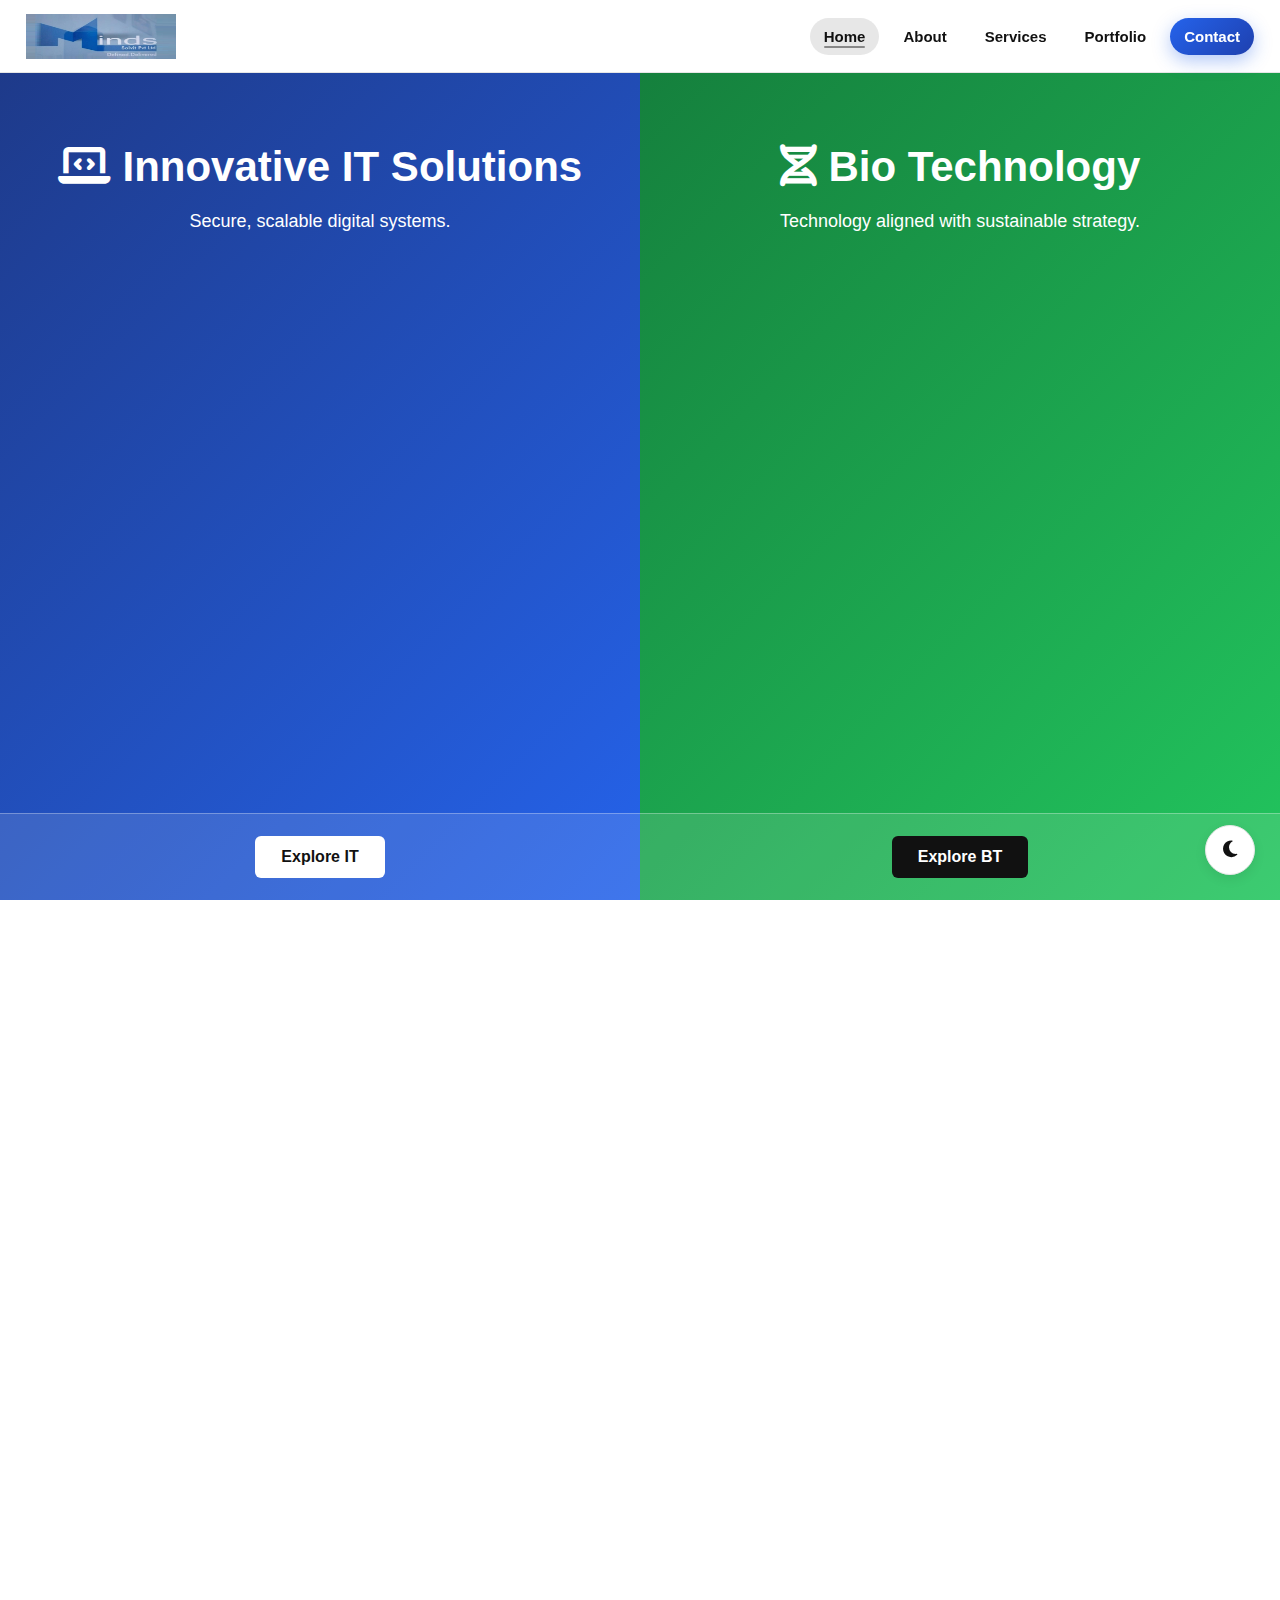
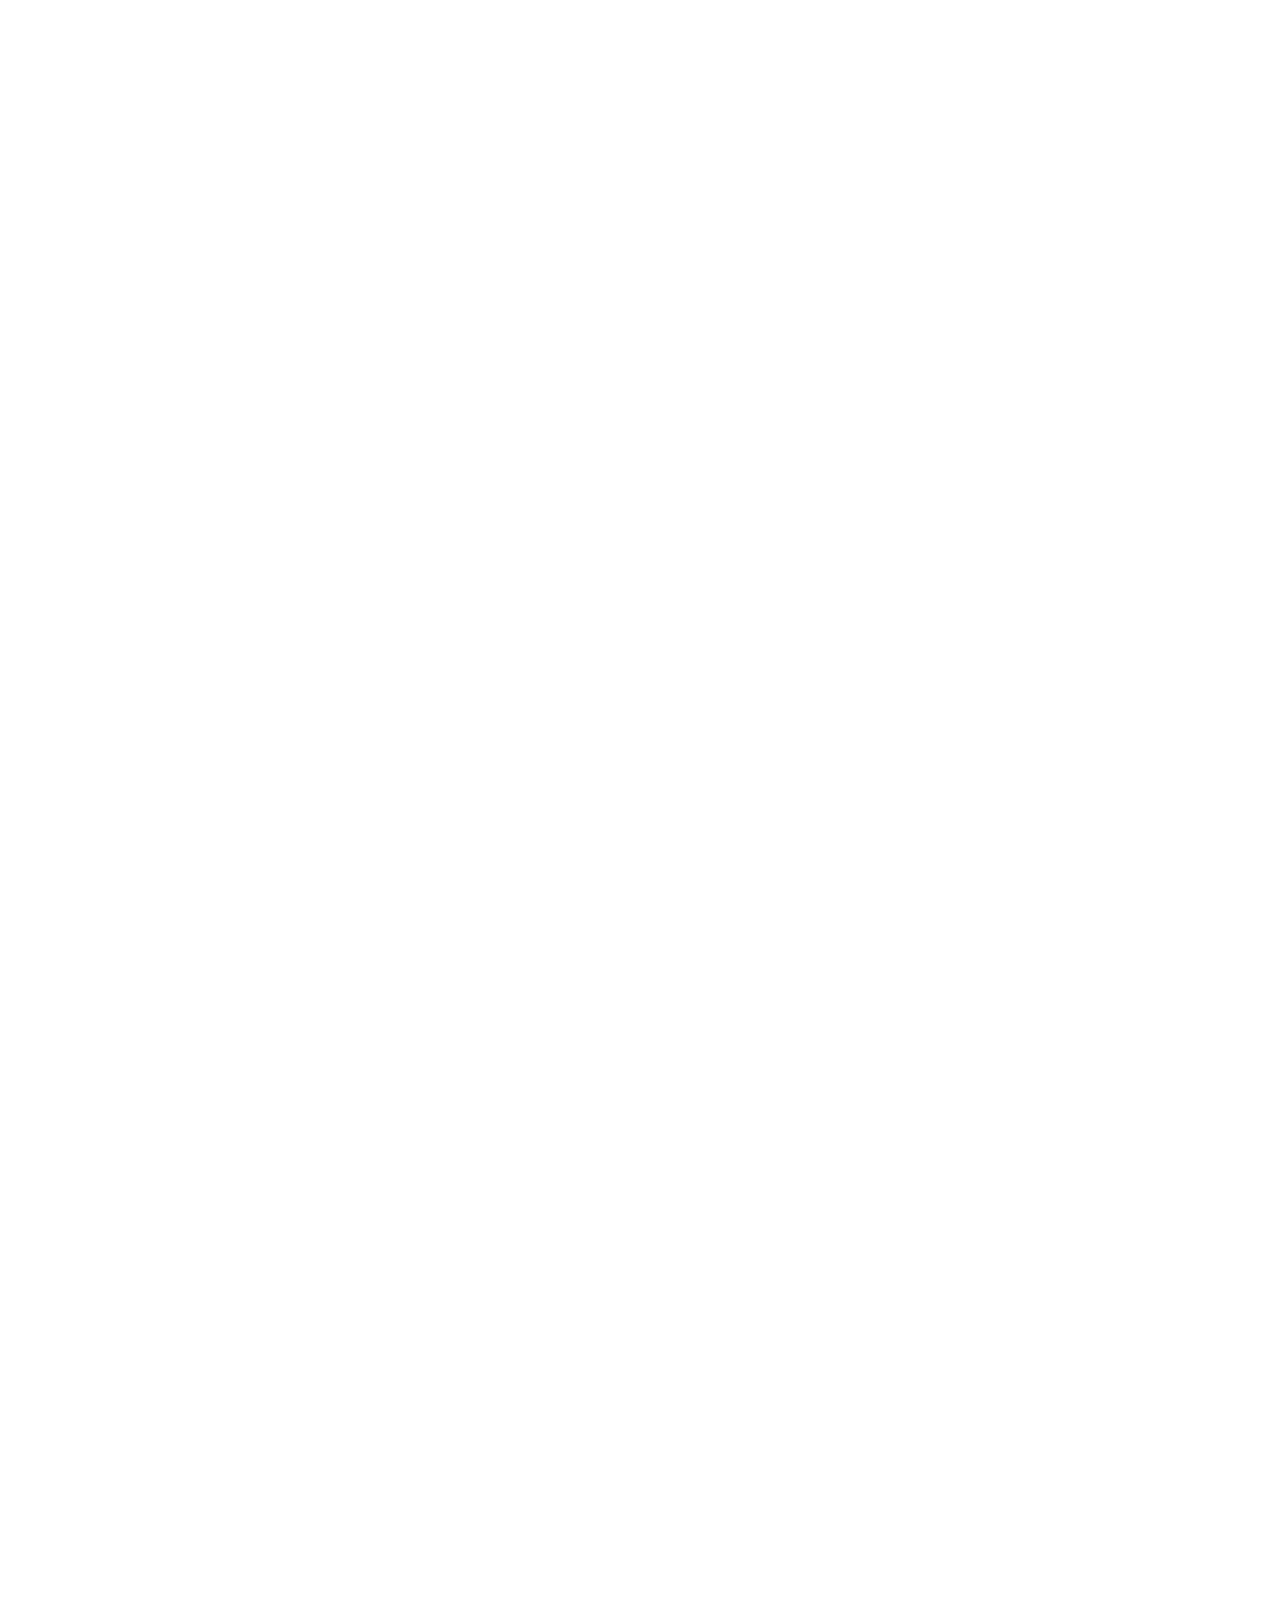
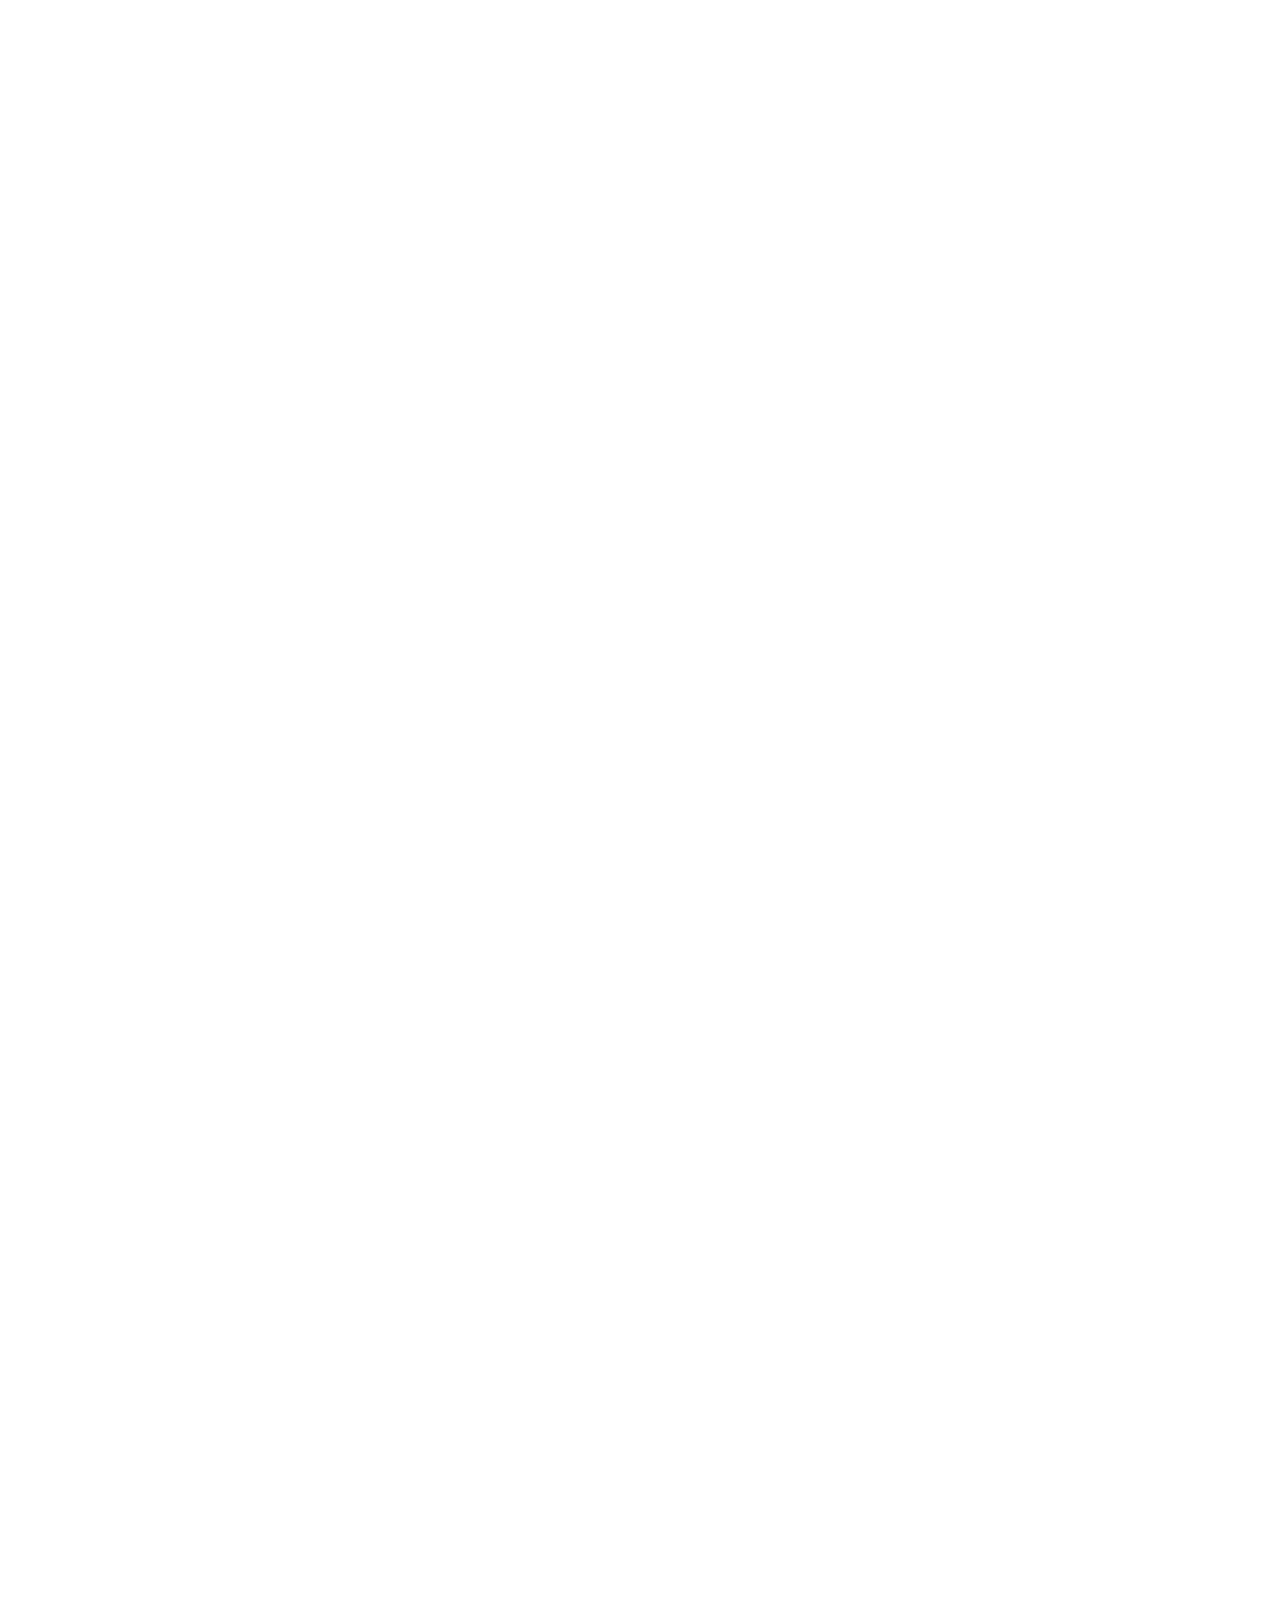
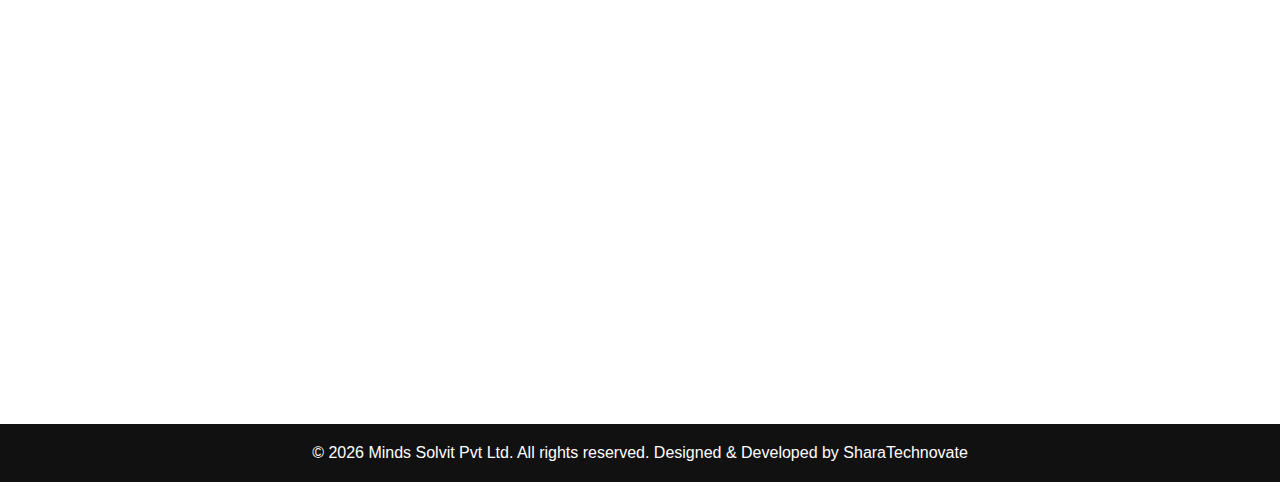
<file: index.html>
<!DOCTYPE html>
<html lang="en">
  <head>
    <meta charset="UTF-8" />
    <meta name="viewport" content="width=device-width, initial-scale=1.0" />
    <title>Minds Solvit Pvt Ltd</title>

    <!-- icons -->
    <link
      rel="stylesheet"
      href="https://cdnjs.cloudflare.com/ajax/libs/font-awesome/6.5.0/css/all.min.css"
    />

    <!-- my css -->
    <link rel="stylesheet" href="styles.css" />
  </head>

  <body>
    <!-- navbar -->
    <header class="navbar" id="navbar">
      <div class="logo">
        <a href="index.html">
          <img src="Mindsolve_logo.jpeg" alt="Minds Solvit Logo" />
        </a>
      </div>

      <!-- desktop menu -->
      <nav class="nav-links" aria-label="Primary navigation">
        <a href="#home" class="nav-link">Home</a>
        <a href="#about" class="nav-link">About</a>
        <a href="#services" class="nav-link">Services</a>
        <a href="#work" class="nav-link">Portfolio</a>
        <a href="#contact" class="nav-link nav-cta">Contact</a>
      </nav>

      <!-- hamburger for mobile -->
      <button
        class="nav-toggle"
        id="navToggle"
        type="button"
        aria-label="Open menu"
        aria-expanded="false"
      >
        <span></span>
        <span></span>
        <span></span>
      </button>

      <!-- mobile menu -->
      <div class="mobile-nav" id="mobileNav" aria-hidden="true">
        <div class="mobile-nav-panel">
          <a href="#home" class="nav-link">Home</a>
          <a href="#about" class="nav-link">About</a>
          <a href="#services" class="nav-link">Services</a>
          <a href="#work" class="nav-link">Portfolio</a>
          <a href="#contact" class="nav-link nav-cta">Contact</a>
        </div>
      </div>
    </header>

    <!-- hero split (IT + BT) -->
    <section class="hero" id="home">
      <!-- IT side -->
      <div class="hero-it">
        <div class="hero-content">
          <h1>
            <i class="fa-solid fa-laptop-code"></i>
            Innovative IT Solutions
          </h1>

          <div class="slider" id="itSlider">
            <p class="slide active">Secure, scalable digital systems.</p>
            <p class="slide">Connecting ideas to the digital world.</p>
            <p class="slide">Cloud-ready, future-proof solutions.</p>
            <p class="slide">Security-first engineering &amp; support.</p>
          </div>
        </div>

        <div class="hero-action">
          <a href="it.html" class="btn btn-light">Explore IT</a>
        </div>
      </div>

      <!-- BT side -->
      <div class="hero-bt">
        <div class="hero-content">
          <h1>
            <i class="fa-solid fa-dna"></i>
            Bio Technology
          </h1>

          <div class="slider" id="btSlider">
            <p class="slide active">Technology aligned with sustainable strategy.</p>
            <p class="slide">Traditional medicine backed by research.</p>
            <p class="slide">Healthcare innovation for better outcomes.</p>
            <p class="slide">Quality, safety &amp; scalable production.</p>
          </div>
        </div>

        <div class="hero-action">
          <a href="bt.html" class="btn btn-dark">Explore BT</a>
        </div>
      </div>
    </section>

    <!-- bridge (small connector below hero) -->
    <section class="bridge reveal" id="bridge">
      <div class="container">
        <h2 class="section-title parallax p1">One Partner. Two Strengths.</h2>
        <p class="section-subtitle parallax p2">
          We combine IT expertise with Bio Technology to deliver innovative, sustainable, and scalable
          business value.
        </p>
      </div>
    </section>

    <!-- about -->
    <section class="about section reveal" id="about">
      <div class="container">
        <h2 class="section-title parallax p1">About Minds Solvit</h2>

        <p class="about-text parallax p2">
          We build modern, scalable, and business-driven digital solutions. Our focus is premium
          design, performance, and long-term value.
        </p>

        <div class="stats parallax p3">
          <div class="stat">
            <div class="stat-number" data-target="10">0</div>
            <div class="stat-label">Years Experience</div>
          </div>

          <div class="stat">
            <div class="stat-number" data-target="150">0</div>
            <div class="stat-label">Projects Delivered</div>
          </div>

          <div class="stat">
            <div class="stat-number" data-target="100" data-suffix="%">0</div>
            <div class="stat-label">Client Satisfaction</div>
          </div>
        </div>
      </div>
    </section>

    <!-- services -->
    <section class="services-section section reveal" id="services">
      <div class="container services-wrap">
        <h2 class="section-title parallax p1">Our Services</h2>

        <p class="services-subtitle parallax p2">
          We provide end-to-end digital solutions designed to scale your business with modern technology
          and premium design.
        </p>

        <div class="services-grid parallax p3">
          <div class="service-card">
            <h3>Web Development</h3>
            <p>Modern, fast, and scalable websites built with clean code.</p>
          </div>

          <div class="service-card">
            <h3>Mobile Applications</h3>
            <p>High-performance Android &amp; iOS apps tailored for your business.</p>
          </div>

          <div class="service-card">
            <h3>UI / UX Design</h3>
            <p>Pixel-perfect interfaces focused on usability and conversions.</p>
          </div>

          <div class="service-card">
            <h3>Cloud &amp; DevOps</h3>
            <p>Secure, scalable infrastructure and deployment automation.</p>
          </div>
        </div>
      </div>
    </section>

    <!-- work -->
    <section class="work-section section reveal" id="work">
      <div class="container work-wrap">
        <h2 class="section-title parallax p1">Our Work</h2>

        <p class="section-subtitle parallax p2">
          A glimpse of projects where strategy, design, and technology come together to deliver real impact.
        </p>

        <div class="work-grid parallax p3">
          <div
            class="work-card"
            tabindex="0"
            data-title="Enterprise Website"
            data-tags="UI / UX • Development"
            data-desc="A modern enterprise website focused on performance, accessibility and clean design."
            data-stack="HTML • CSS • JavaScript"
            data-img="Mindsolve_logo.jpeg"
          >
            <img src="Mindsolve_logo.jpeg" alt="Enterprise Website" class="work-img" />

            <div class="work-overlay">
              <h3>Enterprise Website</h3>
              <p>UI / UX • Development</p>
              <button class="work-btn" type="button">View Project →</button>
            </div>
          </div>

          <div
            class="work-card"
            tabindex="0"
            data-title="Product Landing Page"
            data-tags="Branding • Web"
            data-desc="A conversion-focused landing page with clear messaging and strong visual hierarchy."
            data-stack="HTML • CSS"
            data-img="Mindsolve_logo.jpeg"
          >
            <img src="Mindsolve_logo.jpeg" alt="Product Landing Page" class="work-img" />

            <div class="work-overlay">
              <h3>Product Landing Page</h3>
              <p>Branding • Web</p>
              <button class="work-btn" type="button">View Project →</button>
            </div>
          </div>

          <div
            class="work-card"
            tabindex="0"
            data-title="Mobile App UI"
            data-tags="UI / UX • iOS / Android"
            data-desc="A clean mobile UI system with reusable components and smooth user journeys."
            data-stack="Figma • Design System"
            data-img="Mindsolve_logo.jpeg"
          >
            <img src="Mindsolve_logo.jpeg" alt="Mobile App UI" class="work-img" />

            <div class="work-overlay">
              <h3>Mobile App UI</h3>
              <p>UI / UX • iOS / Android</p>
              <button class="work-btn" type="button">View Project →</button>
            </div>
          </div>

          <div
            class="work-card"
            tabindex="0"
            data-title="Cloud Dashboard"
            data-tags="DevOps • Analytics"
            data-desc="A dashboard showing KPIs, alerts and monitoring status in a clean layout."
            data-stack="Cloud • DevOps • Analytics"
            data-img="Mindsolve_logo.jpeg"
          >
            <img src="Mindsolve_logo.jpeg" alt="Cloud Dashboard" class="work-img" />

            <div class="work-overlay">
              <h3>Cloud Dashboard</h3>
              <p>DevOps • Analytics</p>
              <button class="work-btn" type="button">View Project →</button>
            </div>
          </div>
        </div>
      </div>
    </section>

    <!-- testimonials -->
    <section class="testimonials-section section reveal" id="testimonials">
      <div class="container testimonials-wrap">
        <h2 class="section-title parallax p1">What Our Clients Say</h2>

        <p class="testimonials-subtitle parallax p2">
          Trusted by businesses for delivering reliable, scalable, and high-quality digital solutions.
        </p>

        <div class="testimonials-carousel parallax p3">
          <div class="testimonials-grid" id="testimonialsTrack">
            <div class="testimonial-card">
              <p class="testimonial-quote">
                Minds Solvit delivered exactly what we needed — clean design, scalable architecture, and
                excellent support.
              </p>
              <div class="testimonial-person">
                <div class="testimonial-name">Rajesh Kumar</div>
                <div class="testimonial-role">Founder, Tech Startup</div>
              </div>
            </div>

            <div class="testimonial-card">
              <p class="testimonial-quote">
                Professional team with deep technical expertise. Our website performance improved drastically.
              </p>
              <div class="testimonial-person">
                <div class="testimonial-name">Anita Sharma</div>
                <div class="testimonial-role">Marketing Head</div>
              </div>
            </div>

            <div class="testimonial-card">
              <p class="testimonial-quote">
                From UI/UX to deployment, everything was smooth and well planned. Highly recommended.
              </p>
              <div class="testimonial-person">
                <div class="testimonial-name">Vikram Reddy</div>
                <div class="testimonial-role">Operations Manager</div>
              </div>
            </div>
          </div>

          <div class="testimonials-dots" id="testimonialsDots" aria-hidden="true"></div>
        </div>
      </div>
    </section>

    <!-- contact -->
    <section class="contact-section section reveal" id="contact">
      <div class="container contact-wrap">
        <h2 class="section-title parallax p1">Let’s Work Together</h2>

        <p class="contact-subtitle parallax p2">
          Have a project in mind or need expert guidance? Tell us about your requirements and we’ll get
          back to you.
        </p>

        <div class="contact-grid parallax p3">
          <div class="contact-info">
            <h3 class="contact-heading">Get in Touch</h3>
            <p class="contact-text">We’d love to hear about your project.</p>

            <div class="contact-lines">
              <p><strong>Email:</strong> contact@mindssolvit.com</p>
              <p><strong>Phone:</strong> +91 9XXXXXXXXX</p>
              <p><strong>Location:</strong> India</p>
            </div>
          </div>

          <div class="contact-form-card">
            <form class="contact-form">
              <input type="text" placeholder="Your Name" required />
              <input type="email" placeholder="Your Email" required />
              <input type="text" placeholder="Subject" required />
              <textarea placeholder="Your Message" rows="6" required></textarea>

              <button type="submit" class="contact-btn">Send Message</button>
            </form>
          </div>
        </div>
      </div>
    </section>

    <!-- footer -->
    <footer class="footer" id="footer">
      <p>
        © 2026 Minds Solvit Pvt Ltd. All rights reserved. Designed &amp; Developed by SharaTechnovate
      </p>
    </footer>

    <!-- modal (work section) -->
    <div class="modal-backdrop" id="projectModal" aria-hidden="true">
      <div class="modal-card" role="dialog" aria-modal="true" aria-labelledby="modalTitle">
        <button class="modal-close" id="modalClose" type="button" aria-label="Close modal">✕</button>

        <div class="modal-media">
          <img id="modalImg" alt="Project preview" />
        </div>

        <div class="modal-content">
          <h3 id="modalTitle"></h3>
          <p class="modal-tags" id="modalTags"></p>
          <p class="modal-desc" id="modalDesc"></p>

          <div class="modal-meta">
            <span class="modal-pill" id="modalStack"></span>
          </div>
        </div>
      </div>
    </div>

    <button id="themeToggle" class="theme-toggle" aria-label="Toggle dark mode" type="button">
      <i class="fa-solid fa-moon"></i>
    </button>


    <!-- my js -->
    <script src="script.js"></script>
  </body>
</html>
</file>
<file: styles.css>
/* reset default browser spacing */
* {
  margin: 0;
  padding: 0;
  box-sizing: border-box;
}

/* keeping all main spacing values here so i can tweak layout easily */
:root {
  --nav-h: 73px;
  /* navbar height */
  --section-pad-y: 90px;
  /* top & bottom space for sections */
  --page-pad-x: 20px;
  /* left & right padding */

  /* theme colors */
  --bg-color: #ffffff;
  --text-color: #111111;
  --text-muted: #444444;
  --nav-bg: #ffffff;
  --border-color: #e6e6e6;
  --section-bg-alt: #f5f7fb;
  --card-bg: #ffffff;
  --card-shadow: rgba(0, 0, 0, 0.08);
  --footer-bg: #ffffff;
  --modal-bg: #ffffff;
  --btn-light-bg: #ffffff;
  --btn-light-color: #111111;
  --btn-dark-bg: #111111;
  --btn-dark-color: #ffffff;
  --theme-transition: background-color 0.3s ease, color 0.3s ease, border-color 0.3s ease, box-shadow 0.3s ease;
  --bridge-bg: linear-gradient(to bottom,
      rgba(37, 99, 235, 0.08),
      rgba(34, 197, 94, 0.06),
      #f3f3f3);

  /* biotech palette */
  --bt-teal: #0d9488;
  --bt-teal-soft: rgba(13, 148, 136, 0.1);
  --bt-blue: #0ea5e9;
  --bt-green: #22c55e;
  --bt-gradient: linear-gradient(135deg, var(--bt-teal) 0%, var(--bt-blue) 100%);
  --bt-bg-gradient: linear-gradient(to bottom, #f8fafc, #ffffff);

}

body.dark-mode {
  --bridge-bg: linear-gradient(to bottom,
      rgba(37, 99, 235, 0.18),
      rgba(34, 197, 94, 0.14),
      #0f172a);

  --bg-color: #0f172a;
  --text-color: #f1f5f9;
  --text-muted: #94a3b8;
  --nav-bg: #0f172a;
  --border-color: #1e293b;
  --section-bg-alt: #1e293b;
  --card-bg: #1e293b;
  --card-shadow: rgba(0, 0, 0, 0.3);
  --footer-bg: #0f172a;
  --modal-bg: #1e293b;
  --btn-light-bg: #1e293b;
  --btn-light-color: #f1f5f9;
  --btn-dark-bg: #f1f5f9;
  --btn-dark-color: #0f172a;

  --bt-bg-gradient: linear-gradient(to bottom, #1e293b, #0f172a);
}

/* smooth scrolling + prevent sections hiding behind navbar */
html {
  scroll-behavior: smooth;
  scroll-padding-top: var(--nav-h);
}

body {
  font-family: Arial, sans-serif;
  color: var(--text-color);
  background-color: var(--bg-color);
  transition: var(--theme-transition);
}

/* common container so everything stays aligned */
.container {
  max-width: 1100px;
  margin: 0 auto;
  padding: 0 var(--page-pad-x);
}

/* i want every main section to feel like it fills the screen */
.section {
  min-height: calc(100vh - var(--nav-h));
  padding: var(--section-pad-y) 0;
  display: flex;
  align-items: center;
}

/* extra safety for anchor link scroll offset */
section {
  scroll-margin-top: var(--nav-h);
}

/* ---------------- navbar ---------------- */
.navbar {
  position: sticky;
  top: 0;
  z-index: 1000;

  height: var(--nav-h);
  display: flex;
  align-items: center;
  justify-content: space-between;

  padding: 10px 26px;

  /* glass look (works in both themes because base colors are vars) */
  background: color-mix(in srgb, var(--nav-bg) 78%, transparent);
  backdrop-filter: blur(12px);

  border-bottom: 1px solid var(--border-color);
  transition: var(--theme-transition), box-shadow 200ms ease;
}

/* shadow only after i start scrolling */
.navbar.scrolled {
  box-shadow: 0 14px 40px rgba(0, 0, 0, 0.08);
  background: color-mix(in srgb, var(--nav-bg) 90%, transparent);
}

/* logo sizing */
.logo img {
  height: 45px;
  width: 150px;
  display: block;
}

/* desktop links */
.nav-links {
  display: flex;
  align-items: center;
  gap: 10px;
}

/* each link */
.nav-link {
  position: relative;
  text-decoration: none;
  color: var(--text-color);
  font-weight: 650;
  font-size: 15px;

  padding: 10px 14px;
  border-radius: 999px;

  transition: var(--theme-transition), background 160ms ease, transform 160ms ease;
}

/* pill highlight on hover */
.nav-link:hover {
  background: rgba(37, 99, 235, 0.12);
  transform: translateY(-1px);
}

/* active section highlight */
.nav-link.active {
  background: color-mix(in srgb, var(--text-color) 10%, transparent);
}

/* underline animation for nav links */
.nav-link::after {
  content: "";
  position: absolute;
  left: 14px;
  right: 14px;
  bottom: 7px;
  height: 2px;
  border-radius: 999px;

  background: rgba(37, 99, 235, 0.65);
  transform: scaleX(0);
  transform-origin: left;
  transition: transform 180ms ease;
}

.nav-link:hover::after {
  transform: scaleX(1);
}

/* keep underline visible for active section */
.nav-link.active::after {
  transform: scaleX(1);
  background: color-mix(in srgb, var(--text-color) 45%, transparent);
}

/* keyboard focus */
.nav-link:focus-visible {
  outline: none;
  box-shadow: 0 0 0 4px rgba(37, 99, 235, 0.18);
  background: rgba(37, 99, 235, 0.12);
}

/* ---------------- contact CTA ---------------- */
.nav-cta {
  background: linear-gradient(135deg, #2563eb, #1e40af);
  color: #fff !important;
  font-weight: 800;
  box-shadow: 0 6px 18px rgba(37, 99, 235, 0.35);
}

.nav-cta:visited {
  color: #fff !important;
}

.nav-cta:hover {
  background: linear-gradient(135deg, #1d4ed8, #1e3a8a);
  color: #fff !important;
  transform: translateY(-1px);
}

.nav-cta:active {
  background: linear-gradient(135deg, #1e3a8a, #172554);
  color: #fff !important;
}

.nav-cta.active {
  background: linear-gradient(135deg, #1e40af, #172554);
  color: #fff !important;
}

.nav-cta:focus-visible {
  box-shadow: 0 0 0 4px rgba(37, 99, 235, 0.45);
}

.nav-cta::after {
  content: none;
}

/* ---------------- hamburger button ---------------- */
.nav-toggle {
  display: none; /* only on mobile */
  width: 44px;
  height: 44px;
  border: none;
  border-radius: 12px;
  cursor: pointer;

  background: color-mix(in srgb, var(--text-color) 8%, transparent);

  align-items: center;
  justify-content: center;
  gap: 6px;
  padding: 10px;

  transition: var(--theme-transition);
}

.nav-toggle span {
  display: block;
  height: 2px;
  width: 100%;
  border-radius: 999px;
  background: var(--text-color);
  transition: transform 200ms ease, opacity 200ms ease;
}

/* animate hamburger into X */
.nav-toggle.open span:nth-child(1) {
  transform: translateY(8px) rotate(45deg);
}
.nav-toggle.open span:nth-child(2) {
  opacity: 0;
}
.nav-toggle.open span:nth-child(3) {
  transform: translateY(-8px) rotate(-45deg);
}

/* ---------------- mobile menu ---------------- */
.mobile-nav {
  position: fixed;
  inset: 0;
  background: rgba(0, 0, 0, 0.45);

  opacity: 0;
  pointer-events: none;
  transition: opacity 180ms ease;
  z-index: 2000;
}

.mobile-nav.open {
  opacity: 1;
  pointer-events: auto;
}

.mobile-nav-panel {
  position: absolute;
  top: calc(var(--nav-h) + 12px);
  right: 16px;
  left: 16px;

  background: color-mix(in srgb, var(--nav-bg) 92%, transparent);
  backdrop-filter: blur(12px);

  border-radius: 18px;
  padding: 14px;

  box-shadow: 0 20px 60px rgba(0, 0, 0, 0.18);
  border: 1px solid var(--border-color);

  transform: translateY(-10px);
  transition: transform 180ms ease, var(--theme-transition);
}

.mobile-nav.open .mobile-nav-panel {
  transform: translateY(0);
}

.mobile-nav-panel .nav-link {
  display: block;
  padding: 12px 14px;
  border-radius: 14px;
}

/* ---------------- responsive ---------------- */
@media (max-width: 900px) {
  .nav-links {
    display: none;
  }

  .nav-toggle {
    display: inline-flex;
  }
}


/* ---------------- common headings ---------------- */
.section-title {
  font-size: 56px;
  font-weight: 800;
  color: var(--text-color);
  margin-bottom: 16px;
  text-align: center;
  transition: var(--theme-transition);
}

.section-subtitle {
  max-width: 850px;
  margin: 0 auto 55px;
  color: var(--text-muted);
  font-size: 18px;
  line-height: 1.6;
  text-align: center;
  transition: var(--theme-transition);
}

/* ---------------- hero section ---------------- */
.hero {
  display: flex;
  min-height: calc(100vh - var(--nav-h));
}

/* both IT and BT halves */
.hero-it,
.hero-bt {
  flex: 1;
  display: flex;
  flex-direction: column;
  color: #fff;
}

/* IT background */
.hero-it {
  background: linear-gradient(135deg, #1e3a8a, #2563eb);
}

/* BT background */
.hero-bt {
  background: linear-gradient(135deg, #15803d, #22c55e);
}

/* main hero content */
.hero-content {
  flex: 1;
  padding: 70px 40px 30px;
  text-align: center;
}

.hero-content h1 {
  font-size: 42px;
  margin-bottom: 20px;
}

/* slider container */
.slider {
  position: relative;
  max-width: 520px;
  min-height: 80px;
  margin: 0 auto;
}

/* hide all slides by default */
.slide {
  position: absolute;
  opacity: 0;
  transform: translateY(8px);
  transition: opacity 0.5s ease, transform 0.5s ease;
  font-size: 18px;
}

/* only active slide shows */
.slide.active {
  position: relative;
  opacity: 1;
  transform: translateY(0);
}

/* bottom strip with explore button */
.hero-action {
  padding: 22px;
  text-align: center;
  background: rgba(255, 255, 255, 0.12);
  border-top: 1px solid rgba(255, 255, 255, 0.3);
}

/* buttons */
.btn {
  padding: 12px 26px;
  font-weight: bold;
  border-radius: 6px;
  text-decoration: none;
  display: inline-block;
  transition: var(--theme-transition), transform 0.2s ease;
}

.btn-light {
  background: var(--btn-light-bg);
  color: var(--btn-light-color);
}

.btn-dark {
  background: var(--btn-dark-bg);
  color: var(--btn-dark-color);
}

/* ---------------- scroll reveal animation ---------------- */
/* starting hidden */
.reveal {
  opacity: 0;
  transform: translateY(70px);
  transition: opacity 0.8s ease, transform 0.8s ease;
}

/* becomes visible on scroll */
.reveal.active {
  opacity: 1;
  transform: translateY(0);
}

/* ---------------- bridge section ---------------- */

/* bridge: compact connector between hero and about */
.bridge {
  padding: 28px 20px 34px;
  text-align: center;

  /* this gradient visually ties hero → content */
  background: var(--bridge-bg);
  transition: var(--theme-transition);

  border-top: 1px solid rgba(0, 0, 0, 0.06);
}

/* heading here should be bold but not as big as About */
.bridge .section-title {
  font-size: 38px;
  font-weight: 800;
  margin-bottom: 12px;
  color: var(--text-color);
}

/* supporting line stays compact */
.bridge p {
  max-width: 780px;
  margin: 0 auto;
  font-size: 17px;
  line-height: 1.6;
  color: var(--text-muted);
}


/* ---------------- about section ---------------- */
.about {
  background: var(--bg-color);
  transition: var(--theme-transition);
}

.about-text {
  max-width: 720px;
  font-size: 18px;
  line-height: 1.6;
  color: var(--text-muted);
  margin: 0 auto 50px;
  text-align: center;
}

/* stats row */
.stats {
  display: flex;
  gap: 60px;
  flex-wrap: wrap;
  justify-content: center;
  text-align: center;
}

.stat {
  min-width: 220px;
}

.stat-number {
  font-size: 48px;
  font-weight: 800;
  margin-bottom: 10px;
  color: var(--text-color);
}

.stat-label {
  font-size: 16px;
  color: var(--text-muted);
}

/* ---------------- services section ---------------- */
.services-section {
  background: var(--section-bg-alt);
  transition: var(--theme-transition);
}

.services-wrap {
  text-align: center;
}

.services-subtitle {
  max-width: 820px;
  margin: 0 auto 55px;
  color: var(--text-muted);
  font-size: 18px;
  line-height: 1.6;
}

/* services grid layout */
.services-grid {
  display: grid;
  grid-template-columns: repeat(4, 1fr);
  gap: 28px;
}

/* service card styling */
.service-card {
  background: var(--card-bg);
  border-radius: 18px;
  padding: 28px;
  text-align: left;

  box-shadow: 0 18px 45px var(--card-shadow);
  border: 1px solid var(--border-color);

  transition: var(--theme-transition), transform 220ms ease;
}

/* small pop on hover */
.service-card:hover,
.service-card:focus-within {
  transform: translateY(-8px) scale(1.02);
  box-shadow: 0 26px 70px rgba(0, 0, 0, 0.12);
}

.service-card h3 {
  font-size: 20px;
  margin-bottom: 12px;
  color: var(--text-color);
}

.service-card p {
  color: var(--text-muted);
  line-height: 1.6;
}

/* ---------------- work section ---------------- */
.work-section {
  background: var(--bg-color);
  transition: var(--theme-transition);
}

.work-wrap {
  text-align: center;
}

/* project grid */
.work-grid {
  display: grid;
  grid-template-columns: repeat(2, 1fr);
  gap: 26px;
}

/* project card */
.work-card {
  position: relative;
  border-radius: 22px;
  overflow: hidden;
  cursor: pointer;
  background: var(--section-bg-alt);
  box-shadow: 0 18px 45px var(--card-shadow);
  transition: var(--theme-transition), transform 220ms ease;
}

.work-card:hover {
  transform: translateY(-6px);
  box-shadow: 0 26px 70px rgba(0, 0, 0, 0.12);
}

.work-img {
  width: 100%;
  height: 170px;
  object-fit: cover;
  display: block;
}

/* overlay stays hidden until card is active */
.work-overlay {
  position: absolute;
  inset: 0;
  display: flex;
  flex-direction: column;
  justify-content: flex-end;
  gap: 6px;
  padding: 18px 20px;

  opacity: 0;
  transform: translateY(10px);
  pointer-events: none;

  background: linear-gradient(to top,
      rgba(0, 0, 0, 0.7),
      rgba(0, 0, 0, 0.25),
      rgba(0, 0, 0, 0.05));

  transition: opacity 250ms ease, transform 250ms ease;
}

.work-overlay h3 {
  color: #fff;
  font-size: 22px;
  font-weight: 800;
}

.work-overlay p {
  color: rgba(255, 255, 255, 0.9);
  font-size: 14px;
  font-weight: 600;
}

/* overlay shows when i hover (desktop) */
.work-card:hover .work-overlay,
.work-card:focus-within .work-overlay {
  opacity: 1;
  transform: translateY(0);
  pointer-events: auto;
}

/* mobile: hover doesn't exist, so i show overlay when user taps the card */
.work-card.active .work-overlay {
  opacity: 1;
  transform: translateY(0);
  pointer-events: auto;
}


/* ---------------- testimonials ---------------- */
.testimonials-section {
  background: var(--bg-color);
  transition: var(--theme-transition);
}

.testimonials-wrap {
  text-align: center;
}

.testimonials-subtitle {
  max-width: 900px;
  margin: 0 auto 70px;
  color: var(--text-muted);
  font-size: 18px;
  line-height: 1.6;
}

/* desktop layout (3 cards like screenshot) */
.testimonials-grid {
  display: grid;
  grid-template-columns: repeat(3, 1fr);
  gap: 26px;
}

/* testimonial card */
.testimonial-card {
  background: var(--section-bg-alt);
  border-radius: 22px;
  padding: 34px 28px;
  text-align: left;

  box-shadow: 0 18px 45px var(--card-shadow);
  border: 1px solid var(--border-color);

  transition: var(--theme-transition), transform 220ms ease;
}

/* pop effect (same vibe as services cards) */
.testimonial-card:hover,
.testimonial-card:focus-within {
  transform: translateY(-8px) scale(1.02);
  box-shadow: 0 26px 70px rgba(0, 0, 0, 0.12);
}

.testimonial-quote {
  font-size: 17px;
  line-height: 1.8;
  color: var(--text-color);
  margin-bottom: 28px;
  position: relative;
  padding-left: 18px;
}

/* quote mark on left */
.testimonial-quote::before {
  content: "“";
  position: absolute;
  left: 0;
  top: -4px;
  font-size: 38px;
  font-weight: 900;
  color: rgba(37, 99, 235, 0.25);
}

.testimonial-name {
  font-size: 18px;
  font-weight: 800;
  color: var(--text-color);
  margin-bottom: 6px;
}

.testimonial-role {
  font-size: 15px;
  color: var(--text-muted);
}

/* ---------------- mobile slider mode ---------------- */
.testimonials-carousel {
  width: 100%;
}

/* when mobile: show one card at a time */
@media (max-width: 900px) {
  .testimonials-carousel {
    overflow: hidden;
  }

  .testimonials-grid {
    display: flex;
    gap: 0;
    /* gap breaks slider math */
    transition: transform 450ms ease;
    will-change: transform;
  }

  .testimonial-card {
    flex: 0 0 100%;
    border-radius: 22px;
    margin: 0;
  }

  /* dots */
  .testimonials-dots {
    display: flex;
    justify-content: center;
    gap: 10px;
    margin-top: 18px;
  }

  .testimonials-dots button {
    width: 10px;
    height: 10px;
    border-radius: 999px;
    border: none;
    background: rgba(0, 0, 0, 0.18);
    cursor: pointer;
    padding: 0;
  }

  .testimonials-dots button.active {
    background: var(--text-color);
  }
}


/* ---------------- contact section ---------------- */
.contact-section {
  background: var(--section-bg-alt);
  transition: var(--theme-transition);
}

.contact-wrap {
  text-align: center;
}

/* small subtitle under heading */
.contact-subtitle {
  max-width: 850px;
  margin: 0 auto 70px;
  color: var(--text-muted);
  font-size: 18px;
  line-height: 1.6;
}

/* two-column layout */
.contact-grid {
  display: grid;
  grid-template-columns: 1fr 1.2fr;
  gap: 50px;
  align-items: center;
}

/* left info */
.contact-info {
  text-align: left;
}

.contact-heading {
  font-size: 32px;
  font-weight: 900;
  margin-bottom: 14px;
  color: var(--text-color);
}

.contact-text {
  color: var(--text-muted);
  margin-bottom: 22px;
  font-size: 16px;
  line-height: 1.6;
}

.contact-lines p {
  margin-bottom: 14px;
  color: var(--text-color);
  font-size: 16px;
}

/* right form card */
.contact-form-card {
  background: var(--card-bg);
  border-radius: 18px;
  padding: 28px;
  box-shadow: 0 18px 45px var(--card-shadow);
  border: 1px solid var(--border-color);
  transition: var(--theme-transition);
}

/* form layout */
.contact-form {
  display: flex;
  flex-direction: column;
  gap: 18px;
}

/* inputs */
.contact-form input,
.contact-form textarea {
  width: 100%;
  padding: 14px 16px;
  border-radius: 14px;
  border: 1px solid var(--border-color);
  outline: none;
  font-size: 16px;
  font-family: inherit;
  background: var(--card-bg);
  color: var(--text-color);
  transition: var(--theme-transition);
}

/* focus effect */
.contact-form input:focus,
.contact-form textarea:focus {
  border-color: rgba(37, 99, 235, 0.55);
  box-shadow: 0 0 0 4px rgba(37, 99, 235, 0.14);
}

/* Placeholder text visibility */
.contact-form input::placeholder,
.contact-form textarea::placeholder {
  color: rgba(148, 163, 184, 0.7);
}

body.dark-mode .contact-form input::placeholder,
body.dark-mode .contact-form textarea::placeholder {
  color: rgba(203, 213, 225, 0.65);
}

/* Improve input visibility in dark mode */
body.dark-mode .contact-form input,
body.dark-mode .contact-form textarea {
  background: rgba(255, 255, 255, 0.04);
  border: 1px solid rgba(148, 163, 184, 0.35);
  color: var(--text-color);
}


/* button */
.contact-btn {
  width: 210px;
  padding: 14px 18px;
  border: none;
  border-radius: 14px;
  background: #2563eb;
  color: #fff;
  font-weight: 900;
  cursor: pointer;
  transition: transform 150ms ease, opacity 150ms ease;
}

/* button hover */
.contact-btn:hover {
  transform: translateY(-2px);
  opacity: 0.95;
}

/* responsive */
@media (max-width: 900px) {
  .contact-grid {
    grid-template-columns: 1fr;
  }

  .contact-info {
    text-align: center;
  }

  .contact-lines {
    text-align: left;
    max-width: 520px;
    margin: 0 auto;
  }

  .contact-btn {
    width: 100%;
  }
}


/* ---------------- modal (for work projects) ---------------- */

/* dark background behind modal */
.modal-backdrop {
  position: fixed;
  inset: 0;
  background: rgba(0, 0, 0, 0.55);

  display: flex;
  align-items: center;
  justify-content: center;

  opacity: 0;
  pointer-events: none;
  transition: opacity 200ms ease;
  z-index: 9999;
}

/* becomes visible when js adds .open */
.modal-backdrop.open {
  opacity: 1;
  pointer-events: auto;
}

/* modal container */
.modal-card {
  width: min(860px, 92vw);
  background: var(--modal-bg);
  border-radius: 18px;
  overflow: hidden;

  box-shadow: 0 30px 90px rgba(0, 0, 0, 0.25);

  display: grid;
  grid-template-columns: 1.1fr 1fr;

  transform: translateY(10px);
  transition: transform 200ms ease, var(--theme-transition);
  position: relative;
}

/* slide modal up a bit when open */
.modal-backdrop.open .modal-card {
  transform: translateY(0);
}

/* left side image */
.modal-media {
  background: var(--section-bg-alt);
  display: flex;
  align-items: center;
  justify-content: center;
  transition: var(--theme-transition);
}

.modal-media img {
  width: 100%;
  height: 100%;
  object-fit: cover;
}

/* right side content */
.modal-content {
  padding: 22px;
  text-align: left;
}

.modal-content h3 {
  margin-bottom: 6px;
  font-size: 26px;
  font-weight: 900;
  color: var(--text-color);
}

.modal-tags {
  margin-bottom: 14px;
  font-size: 14px;
  font-weight: 700;
  color: var(--text-muted);
}

.modal-desc {
  margin-bottom: 16px;
  font-size: 15px;
  line-height: 1.6;
  color: var(--text-color);
}

/* tech stack pill */
.modal-pill {
  display: inline-block;
  padding: 8px 12px;
  border-radius: 999px;
  background: var(--section-bg-alt);
  font-size: 12px;
  font-weight: 800;
  color: var(--text-color);
  transition: var(--theme-transition);
}

/* close button */
.modal-close {
  position: absolute;
  top: 10px;
  right: 10px;

  width: 38px;
  height: 38px;
  border-radius: 50%;
  border: none;

  background: rgba(17, 17, 17, 0.08);
  cursor: pointer;
  font-size: 16px;
  font-weight: 900;
}

.modal-close:hover {
  background: rgba(17, 17, 17, 0.14);
}

/* mobile modal layout */
@media (max-width: 800px) {
  .modal-card {
    grid-template-columns: 1fr;
  }

  .modal-media img {
    height: 220px;
  }
}


/* ---------------- footer ---------------- */
.footer {
  background: #111;
  color: #fff;
  padding: 20px;
  text-align: center;
}

/* ---------------- responsive tweaks ---------------- */
@media (max-width: 1100px) {
  .services-grid {
    grid-template-columns: repeat(2, 1fr);
  }
}

@media (max-width: 900px) {
  .work-grid {
    grid-template-columns: 1fr;
  }

  .work-img {
    height: 200px;
  }
}

@media (max-width: 768px) {
  .hero {
    flex-direction: column;
  }

  .hero-content h1 {
    font-size: 32px;
  }

  .section-title {
    font-size: 38px;
  }

  .stats {
    gap: 30px;
  }

  .stat-number {
    font-size: 40px;
  }
}

@media (max-width: 600px) {
  .services-grid {
    grid-template-columns: 1fr;
  }
}

/* ---------------- theme toggle button ---------------- */
.theme-toggle {
  position: fixed;
  bottom: 25px;
  right: 25px;
  width: 50px;
  height: 50px;
  border-radius: 50%;
  background: var(--card-bg);
  border: 1px solid var(--border-color);
  color: var(--text-color);
  cursor: pointer;
  display: flex;
  align-items: center;
  justify-content: center;
  font-size: 1.2rem;
  box-shadow: 0 4px 12px var(--card-shadow);
  z-index: 9999;
  transition: transform 0.3s ease, var(--theme-transition);
}

.theme-toggle:hover {
  transform: scale(1.1);
}

.theme-toggle:focus {
  outline: 2px solid var(--text-color);
  outline-offset: 2px;
}

.theme-toggle i {
  pointer-events: none;
}
/* ---------------------------------------------------- */
/*                    BIOTECH PAGE                      */
/* ---------------------------------------------------- */

.bt-body {
  overflow-x: hidden;
}

/* Section 1: Hero Carousel */
.bt-hero {
  position: relative;
  height: 100vh;
  width: 100%;
  overflow: hidden;
}

.bt-carousel-slide {
  position: absolute;
  inset: 0;
  opacity: 0;
  transition: opacity 1.5s ease-in-out;
  display: flex;
  align-items: center;
  justify-content: center;
  text-align: center;
  padding: 0 20px;
}

.bt-carousel-slide.active {
  opacity: 1;
  z-index: 10;
}

.bt-slide-bg {
  position: absolute;
  inset: 0;
  z-index: -1;
  background-size: cover;
  background-position: center;
  filter: brightness(0.8);
}

.bt-slide-content {
  max-width: 900px;
  color: #fff;
}

.bt-slide-content h1 {
  font-size: clamp(3rem, 8vw, 5rem);
  font-weight: 800;
  margin-bottom: 20px;
  opacity: 0;
  transform: translateY(30px);
  transition: all 0.8s ease 0.4s;
}

.bt-slide-content p {
  font-size: clamp(1.1rem, 2.5vw, 1.5rem);
  font-weight: 300;
  opacity: 0;
  transform: translateY(20px);
  transition: all 0.8s ease 0.6s;
}

.bt-carousel-slide.active .bt-slide-content h1,
.bt-carousel-slide.active .bt-slide-content p {
  opacity: 1;
  transform: translateY(0);
}

/* Section 2: Insight Grid */
.bt-insight-section {
  padding: 100px 0;
  background: var(--bt-bg-gradient);
}

.bt-section-label {
  display: block;
  text-align: center;
  text-transform: uppercase;
  letter-spacing: 0.2em;
  font-size: 0.9rem;
  font-weight: 700;
  color: var(--bt-teal);
  margin-bottom: 12px;
}

.bt-grid {
  display: grid;
  grid-template-columns: repeat(auto-fit, minmax(300px, 1fr));
  gap: 30px;
  margin-top: 50px;
}

.bt-card {
  position: relative;
  height: 400px;
  border-radius: 20px;
  overflow: hidden;
  background: var(--card-bg);
  border: 1px solid var(--border-color);
  box-shadow: 0 10px 30px var(--card-shadow);
  transition: transform 0.4s ease, box-shadow 0.4s ease;
  cursor: pointer;
}

.bt-card:hover {
  transform: translateY(-10px);
  box-shadow: 0 20px 40px rgba(13, 148, 136, 0.2);
}

.bt-card-bg {
  position: absolute;
  inset: 0;
  background-size: cover;
  background-position: center;
  transition: transform 0.8s ease;
}

.bt-card:hover .bt-card-bg {
  transform: scale(1.05);
}

.bt-card::after {
  position: absolute;
  inset: 0;
  background: linear-gradient(to top, rgba(0, 0, 0, 0.7), transparent);
}

.bt-card-content {
  position: absolute;
  bottom: 30px;
  left: 30px;
  right: 30px;
  z-index: 2;
  color: #fff;
}

/* Section 3: Infrastructure */
.bt-infra-section {
  padding: 100px 0;
  background: var(--bg-color);
}

.bt-infra-split {
  display: grid;
  grid-template-columns: 1fr 1fr;
  gap: 60px;
  align-items: center;
}

.bt-infra-list {
  list-style: none;
  margin-top: 30px;
  display: grid;
  grid-template-columns: repeat(auto-fill, minmax(200px, 1fr));
  gap: 20px;
}

.bt-infra-item {
  padding: 20px;
  background: var(--card-bg);
  border: 1px solid var(--border-color);
  border-radius: 12px;
  display: flex;
  align-items: center;
  gap: 15px;
  opacity: 0;
  transform: translateY(20px);
  transition: all 0.4s ease;
  box-shadow: 0 4px 6px rgba(0,0,0,0.02);
  cursor: pointer;
  position: relative;
  overflow: hidden;
}

.bt-infra-item::before {
  content: '';
  position: absolute;
  left: 0;
  top: 0;
  bottom: 0;
  width: 4px;
  background: var(--bt-teal);
  opacity: 0;
  transition: opacity 0.3s ease;
}

.bt-infra-item:hover {
  transform: translateY(-5px);
  box-shadow: 0 10px 20px rgba(13, 148, 136, 0.15);
}

.bt-infra-item:hover::before {
  opacity: 1;
}

.bt-infra-item.animate {
  opacity: 1;
  transform: translateY(0);
}

.bt-infra-item {
  font-size: 1rem;
  font-weight: 600;
  color: var(--text-color);
}

.bt-infra-item i {
  color: var(--bt-teal);
  font-size: 1.2rem;
}

.bt-infra-map {
  height: 450px;
  background: var(--bt-teal-soft);
  border-radius: 24px;
  display: flex;
  align-items: center;
  justify-content: center;
  position: relative;
  overflow: hidden;
}

.bt-map-viz {
  width: 80%;
  height: 80%;
  opacity: 0.6;
  filter: grayscale(1);
}

/* Section 4: Major Crops */
.bt-crops-section {
  padding: 100px 0;
  background: var(--bt-bg-gradient);
  text-align: center;
}

.bt-crops-flex {
  display: flex;
  flex-wrap: wrap;
  justify-content: center;
  gap: 40px;
  margin-top: 50px;
}

.bt-crop-item {
  background: var(--card-bg);
  padding: 30px;
  border-radius: 20px;
  width: 180px;
  box-shadow: 0 4px 15px var(--card-shadow);
  transition: transform 0.3s ease;
}

.bt-crop-item:hover {
  transform: scale(1.05);
}

.bt-crop-item i {
  font-size: 2.5rem;
  color: var(--bt-teal);
  margin-bottom: 15px;
}

/* Section 5: Units Showcase */
.bt-units-section {
  padding: 100px 0;
  background: var(--bg-color);
  overflow: hidden;
}

.bt-units-carousel {
  margin-top: 50px;
  position: relative;
}

.bt-units-track {
  display: flex;
  gap: 30px;
  animation: bt-marquee 30s linear infinite;
  width: max-content;
}

@keyframes bt-marquee {
  0% { transform: translateX(0); }
  100% { transform: translateX(calc(-300px * 6 - 30px * 6)); }
}

.bt-unit-card {
  width: 300px;
  background: var(--card-bg);
  padding: 25px;
  border-radius: 18px;
  border: 1px solid var(--border-color);
  text-align: center;
  box-shadow: 0 10px 20px var(--card-shadow);
}

.bt-unit-card h4 {
  color: var(--bt-teal);
}

/* Section 6: CTA */
.bt-cta {
  padding: 120px 0;
  background: var(--bt-gradient);
  color: #fff;
  text-align: center;
}

.bt-cta h2 {
  font-size: clamp(2rem, 5vw, 3.5rem);
  margin-bottom: 30px;
}

.bt-cta-btn {
  padding: 18px 45px;
  background: #fff;
  color: var(--bt-teal);
  border-radius: 50px;
  text-decoration: none;
  font-weight: 700;
  display: inline-block;
  transition: transform 0.3s ease;
}

.bt-cta-btn:hover {
  transform: scale(1.05);
}

/* Reveal Animation */
.bt-reveal {
  opacity: 0;
  transform: translateY(30px);
  transition: all 0.8s ease;
}

.bt-reveal.active {
  opacity: 1;
  transform: translateY(0);
}

@media (max-width: 900px) {
  .bt-infra-split {
    grid-template-columns: 1fr;
  }
}


/* Regional Profiles Tabs */
.bt-tabs-section {
  padding: 80px 0;
  background: var(--section-bg-alt);
}

.bt-tabs-nav {
  display: flex;
  justify-content: center;
  gap: 10px;
  margin-bottom: 50px;
  flex-wrap: wrap;
}

.bt-tab-btn {
  padding: 15px 35px;
  border-radius: 50px;
  border: none;
  background: var(--card-bg);
  color: var(--text-muted);
  font-size: 1.1rem;
  font-weight: 600;
  cursor: pointer;
  transition: all 0.3s ease;
  box-shadow: 0 4px 10px rgba(0,0,0,0.05);
}

.bt-tab-btn.active,
.bt-tab-btn:hover {
  background: var(--bt-teal);
  color: #fff;
  transform: translateY(-2px);
  box-shadow: 0 10px 20px rgba(13, 148, 136, 0.2);
}

.bt-tab-panel {
  display: none;
  animation: fadeUp 0.6s ease;
}

.bt-tab-panel.active {
  display: block;
}

@keyframes fadeUp {
  from { opacity: 0; transform: translateY(20px); }
  to { opacity: 1; transform: translateY(0); }
}

.bt-profile-grid {
  display: grid;
  grid-template-columns: 1fr 1fr;
  gap: 50px;
  align-items: center;
}

.bt-profile-visual {
  height: 400px;
  border-radius: 20px;
  background-size: cover;
  background-position: center;
  position: relative;
  overflow: hidden;
  box-shadow: 0 20px 50px rgba(0,0,0,0.1);
}

.bt-profile-content h3 {
  font-size: 2rem;
  margin-bottom: 25px;
  color: var(--text-color);
}

.bt-check-list {
  display: flex;
  flex-direction: column;
  gap: 15px;
}

.bt-check-item {
  display: flex;
  align-items: center;
  gap: 15px;
  padding: 15px;
  background: var(--card-bg);
  border-radius: 12px;
  transition: transform 0.2s ease;
  box-shadow: 0 2px 5px rgba(0,0,0,0.03);
}

.bt-check-item:hover {
  transform: translateX(10px);
  background: #f0fdfa; /* light teal tint */
}

.bt-check-item i {
  color: var(--bt-teal);
  font-size: 1.2rem;
}

/* Enhanced Units Carousel */
.bt-units-track:hover {
  animation-play-state: paused;
}

.bt-unit-card {
  transition: transform 0.3s ease, box-shadow 0.3s ease;
  overflow: hidden;
  padding: 0; /* remove padding to let image fill */
  height: 320px;
  display: flex;
  flex-direction: column;
}

.bt-unit-img {
  height: 220px;
  width: 100%;
  background-size: cover;
  background-position: center;
  position: relative;
}

.bt-unit-img::after {
  content: '';
  position: absolute;
  inset: 0;
  background: linear-gradient(to top, rgba(0,0,0,0.6), transparent);
}

.bt-unit-info {
  flex: 1;
  display: flex;
  align-items: center;
  justify-content: center;
  padding: 15px;
  background: var(--card-bg);
}

.bt-unit-card:hover {
  transform: scale(1.05);
  box-shadow: 0 15px 40px rgba(0,0,0,0.15);
  z-index: 10;
}

@media (max-width: 900px) {
  .bt-profile-grid {
    grid-template-columns: 1fr;
  }
}
</file>
